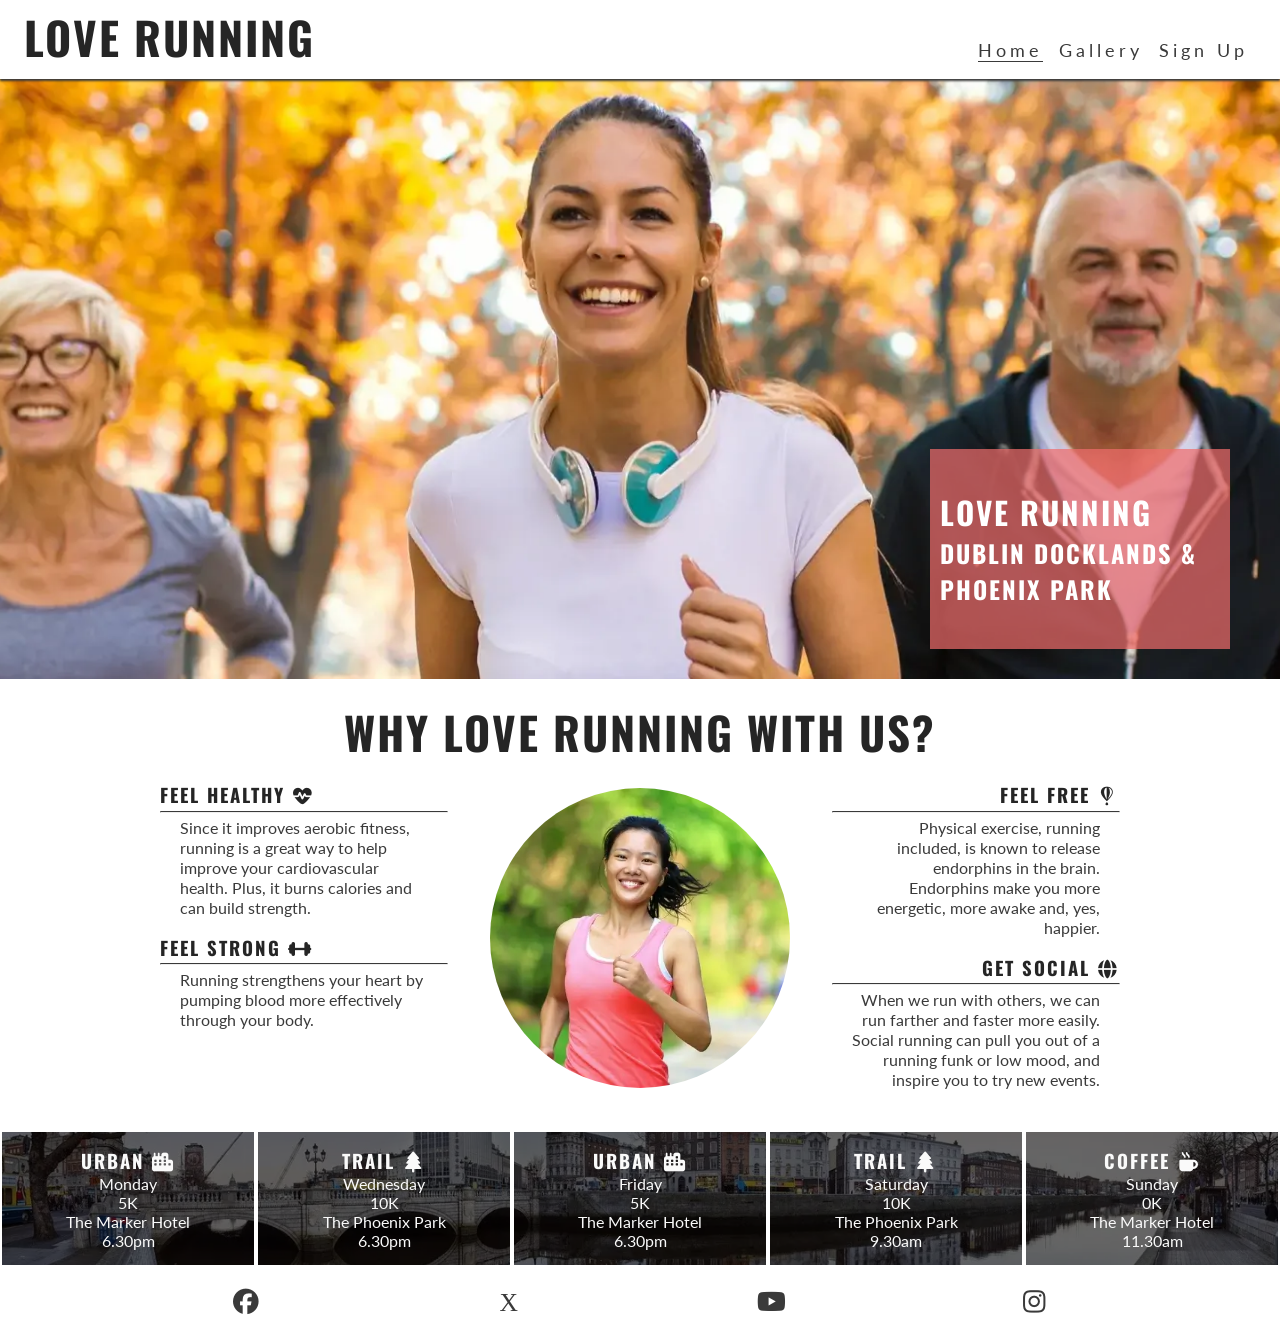
<file: index.html>
<!doctype html>
<html lang="en">

<head>
  <meta charset="UTF-8">
  <meta name="viewport" content="width=device-width, initial-scale=1.0">
  <meta name="description"
    content="Love Running.  Club for runners in Dublin, Ireland.  Urban running, trail running.  Dublin docklands and Phoenix Park">
  <meta name="keywords" content="love running, run, running club, runners, Ireland, Dublin, sport, exercise">
  <title>Love Running</title>
  <!-- favicon -->
  <link rel="apple-touch-icon" sizes="180x180" href="assets/favicon/apple-touch-icon.png">
  <link rel="icon" type="image/png" sizes="32x32" href="assets/favicon/favicon-32x32.png">
  <link rel="icon" type="image/png" sizes="16x16" href="assets/favicon/favicon-16x16.png">
  <!-- Stylesheet -->
  <link rel="stylesheet" href="assets/css/style.css">
  <!-- Font-Awesome stylesheet -->
  <link rel="stylesheet" href="assets/css/all.min.css">
</head>

<body>
  <!-- The header of the main page -->
  <header>
    <a href=".">
      <h1 id="logo">Love Running</h1>
    </a>
    <input type="checkbox" id="nav-toggle" name="nav-toggle">
    <label for="nav-toggle" class="nav-toggle-label"><i class="fa-solid fa-bars"></i></label>
    <nav>
      <ul id="menu">
        <li><a href="." class="active">Home</a></li>
        <li><a href="gallery.html">Gallery</a></li>
        <li><a href="signup.html">Sign Up</a></li>
      </ul>
    </nav>
  </header>
  <!-- The main content of the main page -->
  <main>
    <section id="hero">
      <div id="cover-text">
        <h2>Love Running</h2>
        <h3>Dublin Docklands & Phoenix Park</h3>
      </div>
    </section>
    <section id="reasons">
      <h2>Why Love Running With Us?</h2>
      <div id="benefits">
        <div id="benefits-physical">
          <div>
            <h3>Feel Healthy <i class="fa-solid fa-heartbeat"></i></h3>
            <hr>
            <p>Since it improves aerobic fitness, running is a great way to help improve your cardiovascular health.
              Plus, it burns calories and can build strength.</p>
          </div>
          <div>
            <h3>Feel Strong <i class="fa-solid fa-dumbbell"></i></h3>
            <hr>
            <p>Running strengthens your heart by pumping blood more effectively through your body.</p>
          </div>
        </div>
        <div id="benefits-mental">
          <div>
            <h3>Feel Free <i class="fa-brands fa-fly"></i></h3>
            <hr>
            <p>Physical exercise, running included, is known to release endorphins in the brain. Endorphins make you
              more
              energetic, more awake and, yes, happier.</p>
          </div>
          <div>
            <h3>Get Social <i class="fa-solid fa-globe"></i></h3>
            <hr>
            <p>When we run with others, we can run farther and faster more easily. Social running can pull you out of a
              running funk or low mood, and inspire you to try new events.</p>
          </div>
        </div>
        <div id="benefits-image">
          <div id="circle-cover-bg"></div>
        </div>
      </div>
    </section>
    <!-- Meetup times section -->
    <section id="meetups">
      <h2 class=" hidden-heading">Meet-up Times</h2>
      <div id="times">
        <div>
          <h3>Urban <i class="fa-solid fa-city"></i></h3>
          <p>Monday</p>
          <p>5K</p>
          <p>The Marker Hotel</p>
          <p>6.30pm</p>
        </div>
        <div>
          <h3>Trail <i class="fa-solid fa-tree"></i></h3>
          <p>Wednesday</p>
          <p>10K</p>
          <p>The Phoenix Park</p>
          <p>6.30pm</p>
        </div>
        <div>
          <h3>Urban <i class="fa-solid fa-city"></i></h3>
          <p>Friday</p>
          <p>5K</p>
          <p>The Marker Hotel</p>
          <p>6.30pm</p>
        </div>
        <div>
          <h3>Trail <i class="fa-solid fa-tree"></i></h3>
          <p>Saturday</p>
          <p>10K</p>
          <p>The Phoenix Park</p>
          <p>9.30am</p>
        </div>
        <div>
          <h3>Coffee <i class="fa-solid fa-mug-hot"></i></h3>
          <p>Sunday</p>
          <p>0K</p>
          <p>The Marker Hotel</p>
          <p>11.30am</p>
        </div>
      </div>
    </section>
  </main>
  <!-- The footer of the main page -->
  <footer>
    <ul id="social-networks">
      <li>
        <a href="https://www.facebook.com/" target="_blank" rel="noopener"
          aria-label="Visit our Facebook page (opens in a new tab)"><i class="fa-brands fa-facebook"></i></a>
      </li>
      <li>
        <a href="https://x.com/" target="_blank" rel="noopener" aria-label="Visit our X page (opens in a new tab)"><i
            class="fa-brands fa-x"></i></a>
      </li>
      <li>
        <a href="https://www.youtube.com/" target="_blank" rel="noopener"
          aria-label="Visit our YouTube page (opens in a new tab)"><i class="fa-brands fa-youtube"></i></a>
      </li>
      <li>
        <a href="https://www.instagram.com/" target="_blank" rel="noopener"
          aria-label="Visit our Instagram page (opens in a new tab)"><i class="fa-brands fa-instagram"></i></a>
      </li>
    </ul>
  </footer>
</body>

</html>
</file>
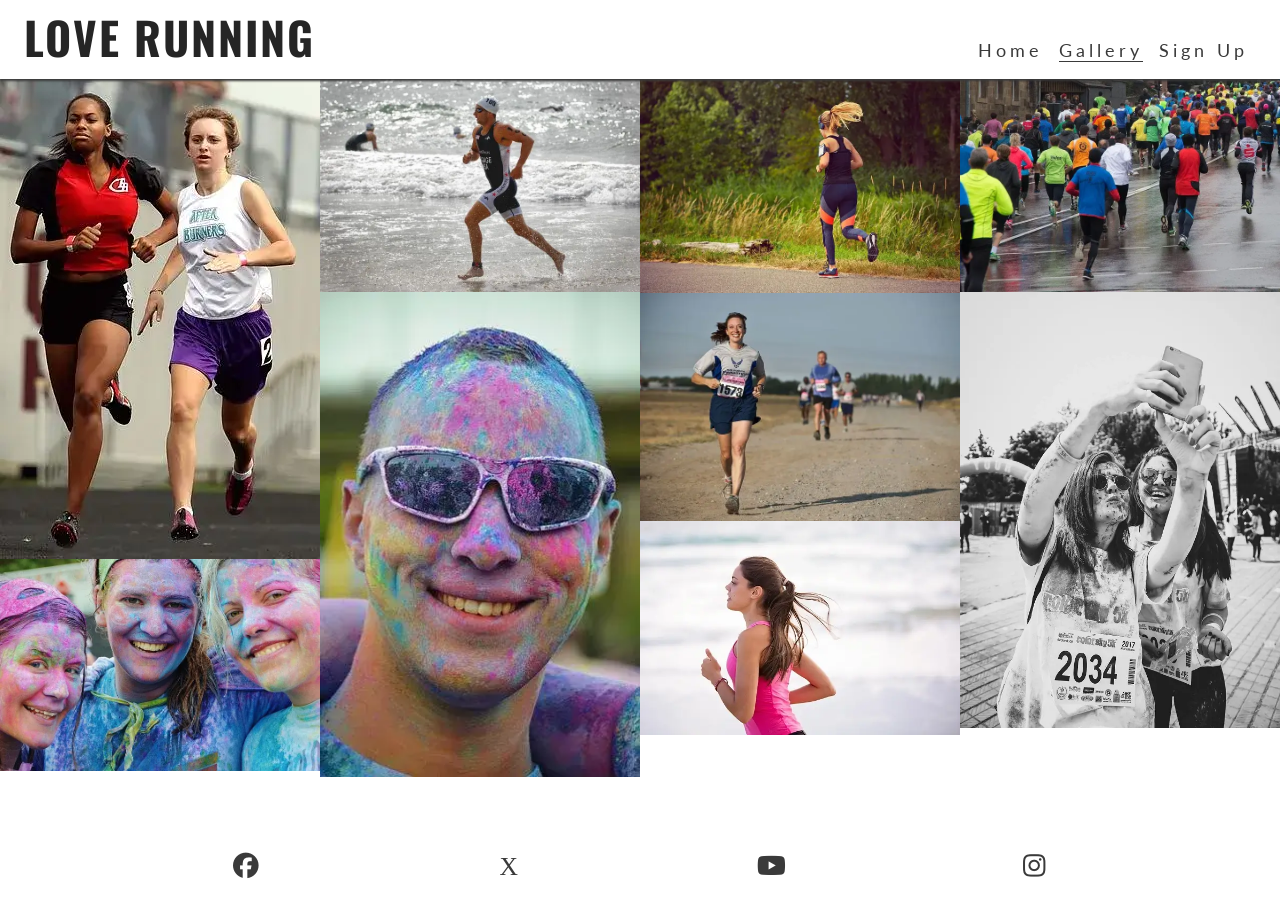
<file: gallery.html>
<!doctype html>
<html lang="en">

<head>
  <meta charset="UTF-8">
  <meta name="viewport" content="width=device-width, initial-scale=1.0">
  <meta name="description"
    content="Love Running.  Club for runners in Dublin, Ireland.  Urban running, trail running.  Dublin docklands and Phoenix Park">
  <meta name="keywords" content="love running, run, running club, runners, Ireland, Dublin, sport, exercise">
  <title>Love Running</title>
  <!-- favicon -->
  <link rel="apple-touch-icon" sizes="180x180" href="assets/favicon/apple-touch-icon.png">
  <link rel="icon" type="image/png" sizes="32x32" href="assets/favicon/favicon-32x32.png">
  <link rel="icon" type="image/png" sizes="16x16" href="assets/favicon/favicon-16x16.png">
  <!-- Stylesheet -->
  <link rel="stylesheet" href="assets/css/style.css">
  <!-- Font-Awesome stylesheet -->
  <link rel="stylesheet" href="assets/css/all.min.css">
</head>

<body>
  <!-- The header of the main page -->
  <header>
    <a href=".">
      <h1 id="logo">Love Running</h1>
    </a>
    <input type="checkbox" id="nav-toggle" name="nav-toggle">
    <label for="nav-toggle" class="nav-toggle-label"><i class="fa-solid fa-bars"></i></label>
    <nav>
      <ul id="menu">
        <li><a href=".">Home</a></li>
        <li><a href="gallery.html" class="active">Gallery</a></li>
        <li><a href="signup.html">Sign Up</a></li>
      </ul>
    </nav>
  </header>
  <!-- The main content of the gallery page -->
  <main>
    <section id="gallery">
      <h2 class="hidden-heading">Gallery</h2>
      <div id="photos">
        <img src="assets/images/athletes.webp" alt="Two athletes running together">
        <img src="assets/images/girls.webp" alt="Three girls at charity paint running festival">
        <img src="assets/images/runner3.webp" alt="Solo male runner jogging on beach">
        <img src="assets/images/man.webp" alt="Man at charity paint running festival">
        <img src="assets/images/runner1.webp" alt="Solo female runner jogging through Phoenix Park">
        <img src="assets/images/runner2.webp" alt="Runners competing in marathon">
        <img src="assets/images/runner4.webp" alt="Solo female runner jogging on beach">
        <img src="assets/images/running_gang.webp"
          alt="Large group of runners taking part in a marathon on a rainy day">
        <img src="assets/images/mud-run.webp"
          alt="Two women runners taking a muddy selfie after the Mud Runners championship">
      </div>
    </section>
  </main>
  <!-- The footer of the main page -->
  <footer>
    <ul id="social-networks">
      <li>
        <a href="https://www.facebook.com/" target="_blank" rel="noopener"
          aria-label="Visit our Facebook page (opens in a new tab)"><i class="fa-brands fa-facebook"></i></a>
      </li>
      <li>
        <a href="https://x.com/" target="_blank" rel="noopener" aria-label="Visit our X page (opens in a new tab)"><i
            class="fa-brands fa-x"></i></a>
      </li>
      <li>
        <a href="https://www.youtube.com/" target="_blank" rel="noopener"
          aria-label="Visit our YouTube page (opens in a new tab)"><i class="fa-brands fa-youtube"></i></a>
      </li>
      <li>
        <a href="https://www.instagram.com/" target="_blank" rel="noopener"
          aria-label="Visit our Instagram page (opens in a new tab)"><i class="fa-brands fa-instagram"></i></a>
      </li>
    </ul>
  </footer>
</body>

</html>
</file>
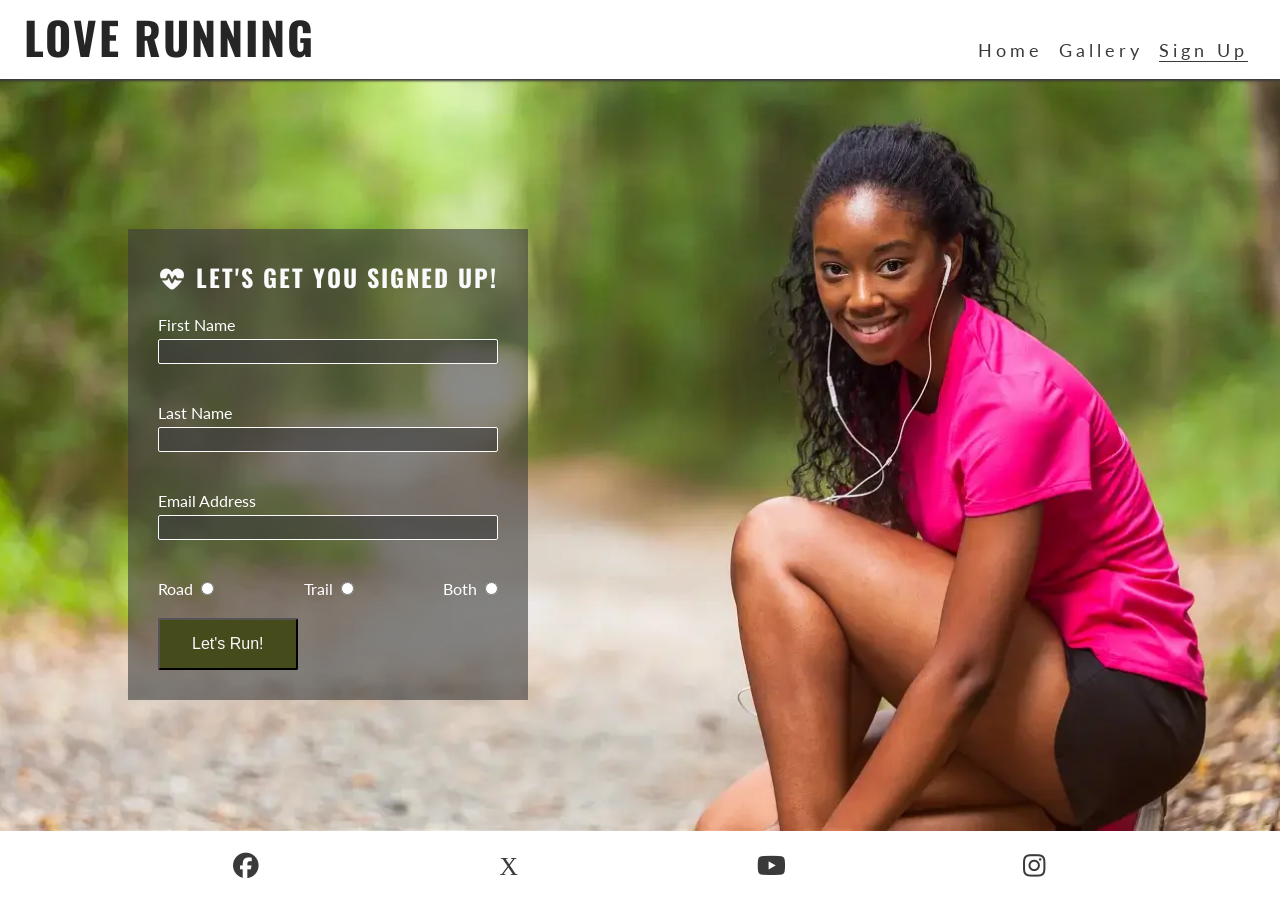
<file: signup.html>
<!doctype html>
<html lang="en">

<head>
  <meta charset="UTF-8">
  <meta name="viewport" content="width=device-width, initial-scale=1.0">
  <meta name="description"
    content="Love Running.  Club for runners in Dublin, Ireland.  Urban running, trail running.  Dublin docklands and Phoenix Park">
  <meta name="keywords" content="love running, run, running club, runners, Ireland, Dublin, sport, exercise">
  <title>Love Running</title>
  <!-- favicon -->
  <link rel="apple-touch-icon" sizes="180x180" href="assets/favicon/apple-touch-icon.png">
  <link rel="icon" type="image/png" sizes="32x32" href="assets/favicon/favicon-32x32.png">
  <link rel="icon" type="image/png" sizes="16x16" href="assets/favicon/favicon-16x16.png">
  <!-- Stylesheet -->
  <link rel="stylesheet" href="assets/css/style.css">
  <!-- Font-Awesome stylesheet -->
  <link rel="stylesheet" href="assets/css/all.min.css">
</head>

<body>
  <!-- The header of the main page -->
  <header>
    <a href=".">
      <h1 id="logo">Love Running</h1>
    </a>
    <input type="checkbox" id="nav-toggle" name="nav-toggle">
    <label for="nav-toggle" class="nav-toggle-label"><i class="fa-solid fa-bars"></i></label>
    <nav>
      <ul id="menu">
        <li><a href=".">Home</a></li>
        <li><a href="gallery.html">Gallery</a></li>
        <li><a href="signup.html" class="active">Sign Up</a></li>
      </ul>
    </nav>
  </header>
  <!-- The main content of the signup page -->
  <main>
    <section id="signup">
      <form method="post" action="https://formdump.codeinstitute.net/" id="signup-form">
        <h2><i class="fa-solid fa-heartbeat"></i> Let's Get You Signed Up!</h2>
        <label for="first-name">First Name</label>
        <input type="text" name="first_name" id="first-name" class="text-input" required><br>
        <label for="last-name">Last Name</label>
        <input type="text" name="last_name" id="last-name" class="text-input" required><br>
        <label for="email-address">Email Address</label>
        <input type="email" name="email_address" id="email-address" class="text-input" required><br>
        <div class="radio-buttons">
          <div>
            <label for="road">Road</label><input type="radio" name="running_preference" value="road" id="road" required>
          </div>
          <div>
            <label for="trail">Trail</label><input type="radio" name="running_preference" value="trail" id="trail">
          </div>
          <div>
            <label for="both">Both</label><input type="radio" name="running_preference" value="both" id="both">
          </div>
        </div>
        <button type="submit" class="join-button">Let's Run!</button>
      </form>
    </section>
  </main>
  <!-- The footer of the main page -->
  <footer>
    <ul id="social-networks">
      <li>
        <a href="https://www.facebook.com/" target="_blank" rel="noopener"
          aria-label="Visit our Facebook page (opens in a new tab)"><i class="fa-brands fa-facebook"></i></a>
      </li>
      <li>
        <a href="https://x.com/" target="_blank" rel="noopener" aria-label="Visit our X page (opens in a new tab)"><i
            class="fa-brands fa-x"></i></a>
      </li>
      <li>
        <a href="https://www.youtube.com/" target="_blank" rel="noopener"
          aria-label="Visit our YouTube page (opens in a new tab)"><i class="fa-brands fa-youtube"></i></a>
      </li>
      <li>
        <a href="https://www.instagram.com/" target="_blank" rel="noopener"
          aria-label="Visit our Instagram page (opens in a new tab)"><i class="fa-brands fa-instagram"></i></a>
      </li>
    </ul>
  </footer>
</body>

</html>
</file>
<file: assets/css/style.css>
/* Google fonts import */
@import url("https://fonts.googleapis.com/css2?family=Lato:wght@300&family=Oswald:wght@200..700&display=swap");

/* Wildcard to override default styles */
* {
    padding: 0;
    margin: 0;
    box-sizing: border-box;
}

/* General styles */
body {
    min-height: 100vh;
    display: flex;
    flex-direction: column;
    /* Generic project styles */
    color: #3a3a3a;
    font-family: "Lato", sans-serif;
}

h1,
h2,
h3 {
    font-family: "Oswald", sans-serif;
    text-transform: uppercase;
    letter-spacing: 2px;
    color: #252525;
}

.hidden-heading {
    display: none;
}

/* Header */
header {
    background-color: white;
    padding: 0 1rem;
    position: fixed;
    z-index: 99;
    width: 100%;
    box-shadow: 0 2px 2px #3a3a3a;
    display: flex;
    justify-content: space-between;
    align-items: baseline;
}

header a {
    text-decoration: none;
    color: inherit;
}

#menu {
    font-size: 110%;
    letter-spacing: 4px;
    list-style: none;
}

#menu>li {
    margin-bottom: 1em;
}

.active {
    border-bottom: 1px solid #3a3a3a;
}

/* Navbar styles with dropdown toggle */
nav {
    position: absolute;
    background-color: white;
    width: 100%;
    left: 0;
    padding: 0 1rem;
    box-shadow: 0 2px 2px #3a3a3a;
    display: none;
    top: 100%;
}

/* nav toggle */
#nav-toggle:checked~nav {
    display: block;
}

#nav-toggle {
    display: none;
}

.nav-toggle-label {
    font-size: 2rem;
}

/* Main content */
main {
    /* Make <main> take up surplus space to push the footer down */
    flex: 1 0 auto;
    margin-top: 47px;
    display: flex;
    flex-direction: column;
}

/* Hero section */
#hero {
    height: 600px;
    width: 100%;
    background: url("../images/hero-image.webp") no-repeat center center/cover;
    position: relative;
}

#cover-text {
    /* Opacity less than 1 makes the background semi-transparent */
    background-color: rgba(241, 109, 107, .7);
    font-size: 130%;
    position: absolute;
    bottom: 30px;
    width: 80%;
    min-height: 200px;
    padding-top: 40px;
    padding-left: 10px;
}

#cover-text>h2,
#cover-text>h3 {
    color: white;
}

/* Reasons section */
#reasons {
    margin: 20px auto;
    width: 90%;
}

#reasons h2 {
    font-size: 280%;
    margin-bottom: 20px;
    text-align: center;
}

#benefits-physical>div,
#benefits-mental>div {
    line-height: 20px;
    margin-bottom: 20px;
}

#benefits hr {
    border-top: 1px solid #3a3a3a;
    margin: 5px 0;
}

#benefits p {
    padding: 0 20px;
}

#circle-cover-bg {
    height: 90vw;
    width: 90vw;
    background: url("../images/reasons-image.webp") no-repeat center top/cover;
    margin-bottom: 20px;
    border-radius: 50%;
    max-width: 300px;
    max-height: 300px;
}

#benefits-image {
    display: flex;
    align-items: center;
    justify-content: center;
}

/* Meetups section */
#times {
    background: url("../images/dublin-city.webp") no-repeat center center/cover;
    display: flex;
    flex-wrap: wrap;
}

#times div {
    color: #fafafa;
    background-color: rgba(0, 0, 0, 0.6);
    padding: 15px;
    text-align: center;
    /* This will not wrap on screens of less than 400px wide.
       Each div will expand to fill the available space on its row. */
    flex-basis: 200px;
    flex-grow: 1;
    /* Create a grid of meetup time divs over the background image. */
    border: 2px solid white;
}

#times h3 {
    color: #fafafa;
}

/* Gallery styles */
#photos img {
    width: 100%;
    /* For alt text if visible */
    line-height: 1em;
}

#photos {
    line-height: 0;
}

/* Signup styles */
#signup {
    background: url("../images/signup-image.webp") no-repeat 75%/cover;
    padding: 20px 10% 0 10%;
    flex-grow: 1;
}

#signup h2 {
    color: #fafafa;
    margin-bottom: 20px;
}

#signup-form {
    padding: 30px;
    color: white;
    background-color: rgba(60, 60, 60, 0.6);
    display: flex;
    flex-direction: column;
}

.text-input {
    color: #fafafa;
    background-color: rgba(60, 60, 60, 0.6);
    height: 25px;
    width: 100%;
    padding: 0 5px;
    margin: 5px 0 20px 0;
    border: 1px solid #fafafa;
    border-radius: 2px;
}

.radio-buttons {
    display: flex;
    flex-direction: row;
    justify-content: space-between;
}

.radio-buttons label {
    margin-right: 0.5em;
}

.join-button {
    margin-top: 20px;
    border-radius: 2px;
    background-color: #454b1b;
    color: #fafafa;
    font-size: 100%;
    padding: 15px 32px;
    align-self: flex-start;
}

/* Footer */
#social-networks {
    text-align: center;
    padding: 20px 0;
    display: flex;
    justify-content: space-evenly;
    list-style: none;
}

#social-networks i {
    font-size: 160%;
    padding: 5%;
    color: #3a3a3a;
}

/* Media query: large or landscape phones */
@media screen and (min-width: 576px) {

    /* Gallery styles */
    #photos {
        column-count: 2;
        column-gap: 0;
    }
}

/* Media query: tablets and larger */
@media screen and (min-width: 768px) {
    nav {
        display: block;
        position: relative;
        box-shadow: none;
        width: fit-content;
        padding-right: 1rem;
    }

    #menu {
        display: flex;
    }

    #menu>li {
        padding-left: 1rem;
    }

    .nav-toggle-label {
        display: none;
    }

    #logo {
        font-size: 280%;
        line-height: 75px;
        margin: 0 0.5rem;
    }

    main {
        /* Accomodate larger header */
        margin-top: 79px;
    }

    /* Hero */
    #cover-text {
        width: 300px;
        right: 50px;
    }

    /* Reasons section */
    #benefits-physical,
    #benefits-mental {
        display: flex;
        flex-direction: column;
        width: 100%;
    }

    #benefits-physical>div,
    #benefits-mental>div {
        width: 75%;
    }

    #benefits-mental>div {
        text-align: end;
        align-self: flex-end;
    }

    /* Gallery styles */
    #photos {
        column-count: 3;
    }

    /* Signup styles */
    #signup {
        position: relative;
        background-position: center;
    }

    #signup-form {
        position: absolute;
        max-width: 400px;
        top: 150px;
        left: 10%;

    }

    .text-input:hover {
        border-color: #f16c6b;
    }

    .join-button:hover {
        background-color: #fafafa;
        color: #454b1b;
    }
}

/* Media query: laptops and desktops */
@media screen and (min-width: 992px) {
    #menu a:hover {
        border-bottom: 1px solid #3a3a3a;
    }

    /* Gallery styles */
    #photos {
        column-count: 4;
    }
}

/* Media query: larger laptops and desktops */
@media screen and (min-width: 1200px) {

    /* Reasons section */
    #benefits {
        display: flex;
    }

    #benefits>div {
        flex: 1;
    }

    #benefits-mental {
        order: 1;
    }

    #benefits-physical>div {
        align-self: flex-end;
    }

    #benefits-mental>div {
        align-self: flex-start;
    }
}
</file>
